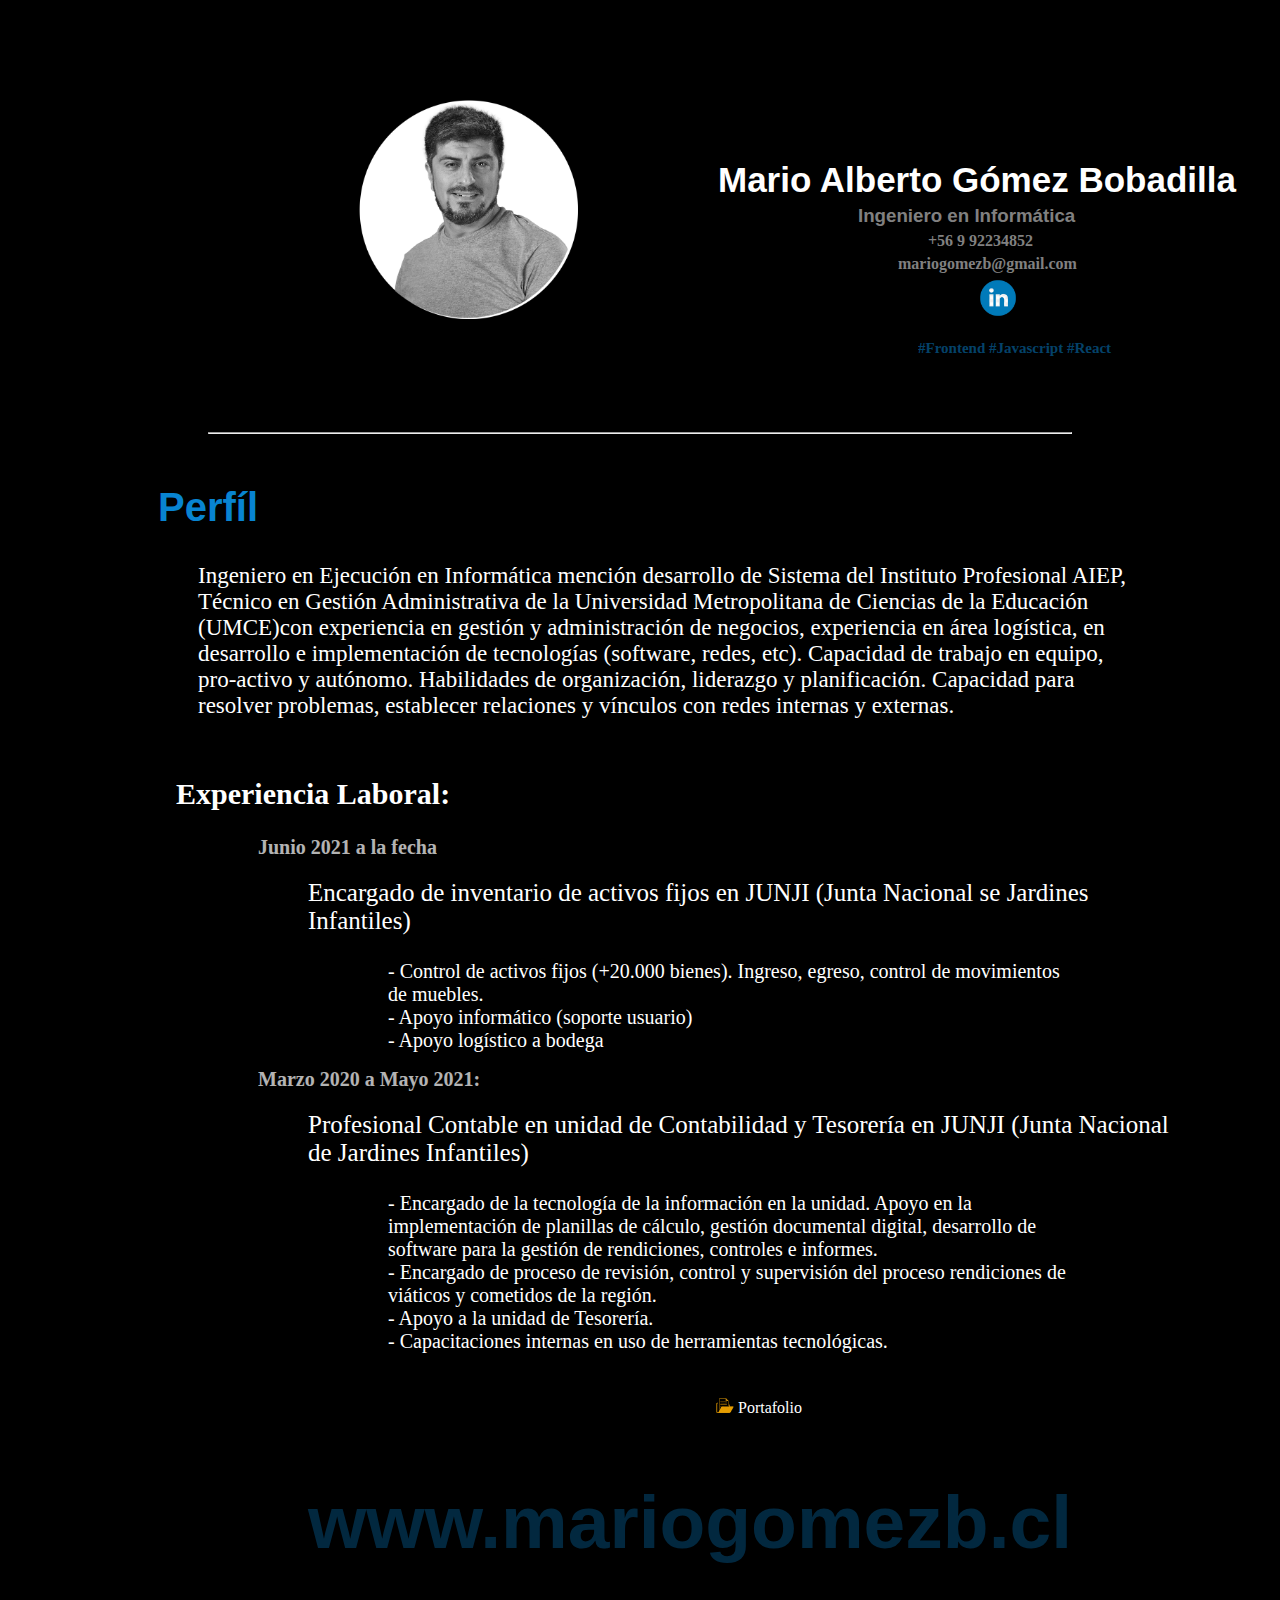
<file: index.html>
<!DOCTYPE html>
<html lang="es">
<head>
    <meta charset="UTF-8">
    <meta http-equiv="X-UA-Compatible" content="IE=edge">
    <meta name="viewport" content="width=device-width, initial-scale=1.0">
    <title>Mario Gómez Bobadilla</title>
    <link rel="icon" type="image/png" href="./assets/imgs/favicon.png">
    <link rel="stylesheet" href="./style.css">
</head>
<body>
    <main>
        <div>
             <section class="retrato">
                                    <div id="fotoRetrato">
                        <img src="./assets/imgs/retrato 2.png" width="220px" alt="Retrato Mario Gómez Bobadilla">
                    </div>   
                    <div>
                        <div>
                            <h1 class="h1">Mario Alberto Gómez Bobadilla</h1>
                        </div>
                        <div>
                            <h3>Ingeniero en Informática</h3>
                        </div>
                        <div>
                            <h4>+56 9 92234852</h4>
                        </div>
                        <div>
                            <h4 id="mail">mariogomezb@gmail.com</h4>
                        </div>
                        <div>
                            <a href="https://www.linkedin.com/in/mario-gómez-bobadilla-04018781/" target="_blank"><img src="./assets/imgs/logo_in.png" width="40px"></a> 
                        </div>
                        <div>
                            ha
                            <h5>#Frontend #Javascript #React</h5>
                        </div>
                    </div>
                </section>
            </div>
                <div class="hr"><hr></div>    
                <section class="perfil">
                    <div>
                        <h2 id="perfil">Perfíl</h2>
                        <p id="parrafoPerfil">Ingeniero en Ejecución en Informática mención desarrollo de Sistema del Instituto Profesional AIEP, Técnico en Gestión Administrativa de la Universidad Metropolitana de Ciencias de la Educación (UMCE)con experiencia en gestión y administración de negocios, experiencia en área logística, en desarrollo e implementación de tecnologías (software, redes, etc). Capacidad de trabajo en equipo, pro-activo y autónomo. Habilidades de
                            organización, liderazgo y planificación. Capacidad para resolver problemas, establecer relaciones y vínculos con redes internas y externas.
                        </p>
                    </div>
                </section>
                <section class="experienciaLaboral">
                        <h2 id="experiencia">Experiencia Laboral:</h2>
                        <h4 class="fecha"> Junio 2021 a la fecha</h4>
                        <p class="cargo">Encargado de inventario de activos fijos en JUNJI (Junta Nacional se Jardines Infantiles)</p>
                        <ul>
                            <ol class="funciones">- Control de activos fijos (+20.000 bienes). Ingreso, egreso, control de movimientos de muebles.</ol>
                            <ol class="funciones">- Apoyo informático (soporte usuario)</ol>
                            <ol class="funciones">- Apoyo logístico a bodega</ol>
                        </ul>
                        <h4 class="fecha">Marzo 2020 a Mayo 2021:</h4>
                        <p class="cargo">Profesional Contable en unidad de Contabilidad y Tesorería en JUNJI (Junta Nacional de
                        Jardines Infantiles)</p>
                        <ul>    
                            <ol class="funciones">
                                - Encargado de la tecnología de la información en la unidad. Apoyo en la implementación
                                de planillas de cálculo, gestión documental digital, desarrollo de software para la gestión de
                                rendiciones, controles e informes.
                            </ol>
                            <ol class="funciones">
                                - Encargado de proceso de revisión, control y supervisión del proceso rendiciones de
                                viáticos y cometidos de la región.
                            </ol>
                            <ol class="funciones">
                                - Apoyo a la unidad de Tesorería.
                            </ol>
                            <ol class="funciones">
                                - Capacitaciones internas en uso de herramientas tecnológicas.
                            </ol>
                        </ul>
                </section>
                <section class="portafolio">
                    <div>
                        
                        <a id="portafolio" href="./portafolio.html"><img src="./assets/imgs/archivo.png" width="30px"></img>Portafolio</a>
                    </div>
                </section>
        </main>
        <footer class="footer">
            <h2>www.mariogomezb.cl</h2>
        </footer>
    </div>

</body>
</html>
</file>
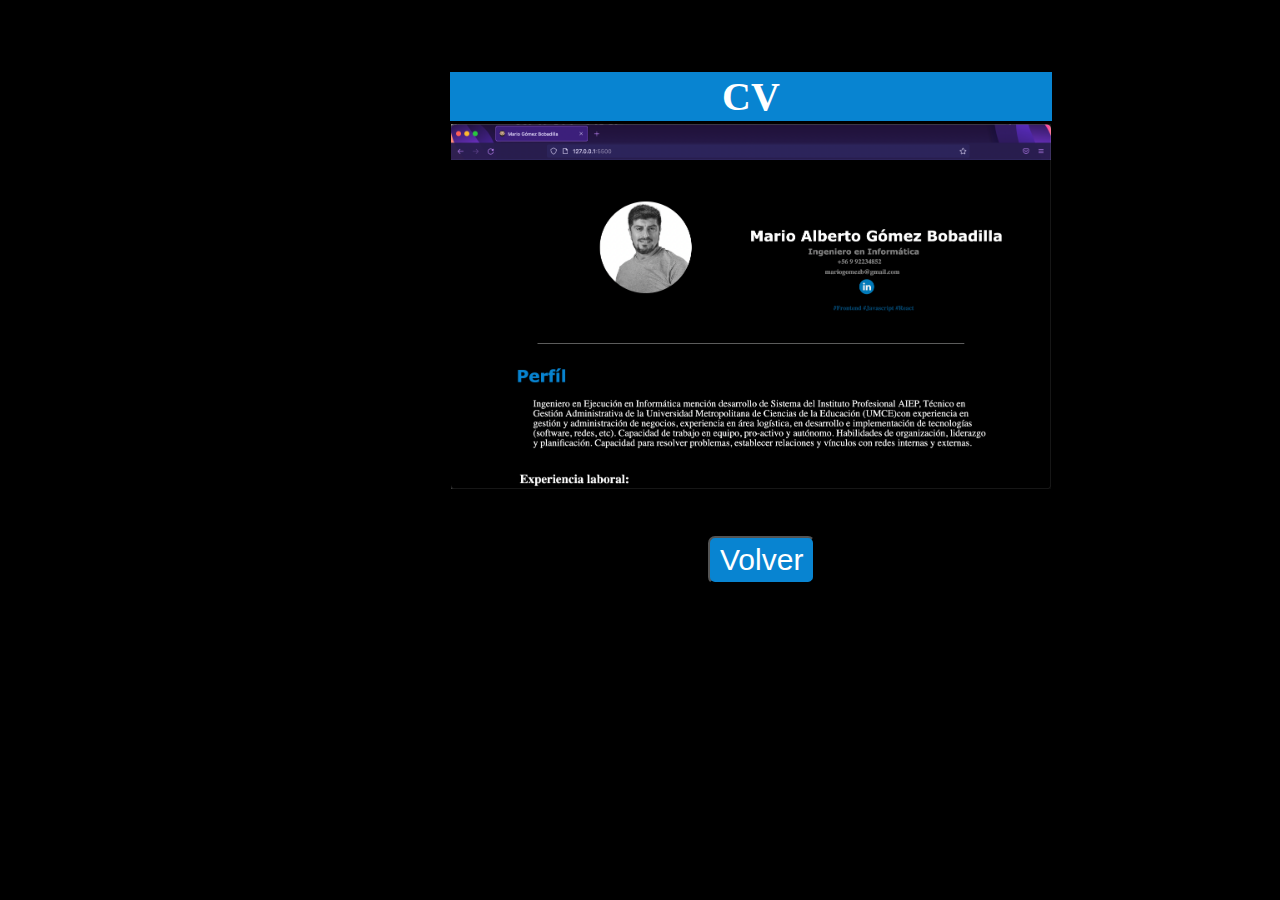
<file: portafolio.html>
<!DOCTYPE html>
<html lang="es">
<head>
    <meta charset="UTF-8">
    <meta http-equiv="X-UA-Compatible" content="IE=edge">
    <meta name="viewport" content="width=device-width, initial-scale=1.0">
    <title>Portafolio</title>
    <link rel="stylesheet" href="./style.css">
</head>
<section>
<body>
    <table class="tabla">
        <tr>
            <th id="cv">
            
                CV
            </th>
        </tr>
        <tr>
            <td>
                <img src="./assets/imgs/pantallazoIndex.png" width="600px">
            </td>
        </tr>
    </table>
    
</section>
    <a href="./index.html"><button id="boton">Volver</button></a>
</body>
</html>
</file>
<file: style.css>
body{
    background-color:black;
}

.retrato{
display: flex;
padding-top: 50px;
padding-bottom: 20px;
margin-top: 50px;
margin-bottom: 30px;
margin-left: 0px;
margin-right: 0px;
}

#fotoRetrato{
    margin-left: 350px;
}
h1{
    color:white;
    font-family:Verdana, Geneva, Tahoma, sans-serif;
    margin-bottom: 0px;
    margin-left: 140px;
    margin-top: 60px;
    font-size: 35px;
}

h3{
    color: gray;
    font-family: Verdana, Geneva, Tahoma, sans-serif;
    margin-top: 5px;
    margin-bottom: 5px;
    margin-left: 280px;
}

h4{
    color: gray;
    margin-top: 5px;
    margin-bottom: 5px;
    margin-left: 350px;
}

#mail{
    margin-left: 320px;
}

a{
    margin-left:400px;
}
h5{
    color:rgb(8, 132, 209);
    opacity: .5;
    margin-top: 0px;
    margin-left: 340px;
    font-size: 15px;
}

.hr{
    margin-left: 200px;
    margin-right: 200px;
}

.perfil{
    padding-top: 10px;
    padding-bottom: 10px;
    padding-left: 10px;
    padding-right: 10px;
    border-radius: 30px;
    margin-left: 100px;
    margin-right: 100px;
    font-size: 20px;
    color: rgb(255, 255, 255);
}
#perfil{
    color: rgb(8, 132, 209);
    font-family: Verdana, Geneva, Tahoma, sans-serif;
    margin-left: 40px;
    font-size: 40px;
}

#parrafoPerfil{
    margin-left: 80px;
    margin-right: 30px;
    font-size: 23px;
}

.experienciaLaboral{
    margin-left: 150px;
    margin-bottom: 30px;
    color: gray;
}

#experiencia{
    color: white;

    font-size: 30px;
    margin-left: 18px;
}

.funciones{
    margin-left: 150px;
    margin-right: 200px;
    font-size: 20px;
    color: white;
}

.fecha{
    margin-left: 100px;
    margin-bottom: 10px;
    margin-top: 10px;
    font-size: 20px;
    color: white;
    opacity: .7;
}

.cargo{
    margin-left: 150px;
    margin-right: 100px;
    margin-top: 20px;
    color:white;
    font-size: 25px;
}

#portafolio{
    color: white;
    margin-left: 700px;
    text-decoration: none;
}

.footer{
    margin-left: 300px;
    margin-top: 50px;
    font-size: 30px;
    color: rgb(8, 132, 209);
    opacity: .3;
    font-family: Verdana, Geneva, Tahoma, sans-serif;
    font-size: 50px;
}

.tabla{
    margin-top: 70px;
    margin-left: 440px;
    color: white;
}

#cv{
    background-color: rgb(8, 132, 209);
    font-size: 40px;
    color: white;
    margin-bottom: 80px;
}

#boton{
    margin-left: 300px;
    margin-top: 40px;
    font-size: 30px;
    border-radius: 7px;
    color: white;
    background-color: rgb(8, 132, 209);
    padding-left: 10px;
    padding-right: 10px;
    padding-top: 5px;
    padding-bottom: 5px;
}
</file>
